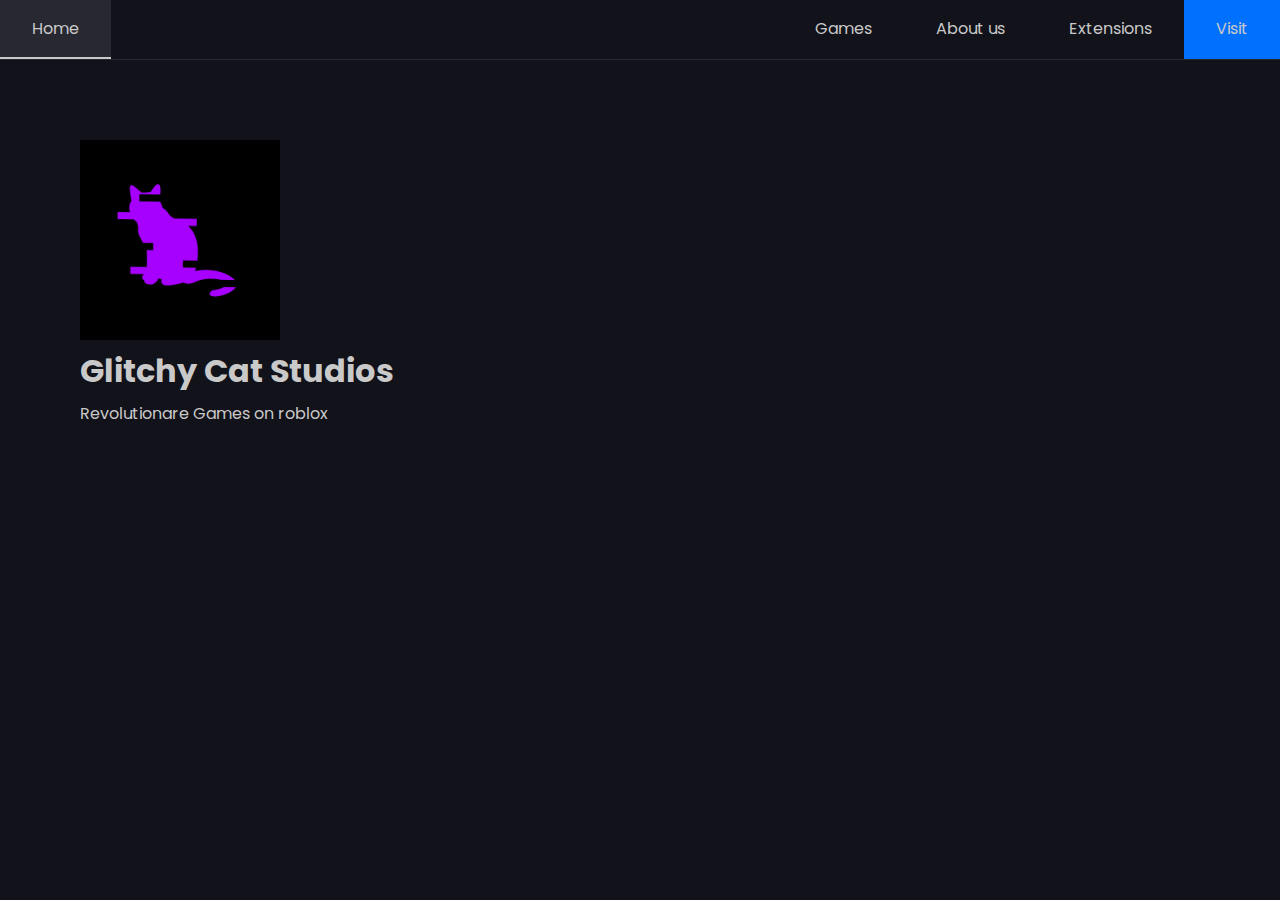
<file: index.html>
<!DOCTYPE html>
<html lang="en">
<head>
  <meta charset="UTF-8">
  <meta name="viewport" content="width=device-width, initial-scale=1.0">
  <title>Glitchy Cat Studios</title>
  <link rel="stylesheet" href="style.css">
  <script src="script.js" defer></script>
  <link rel="icon" type="image/x-icon" href="favicongcs.ico" />
</head>
<body>

  <a href="#main-content" class="skip-link">Skip to main content</a>

  <button id="open-sidebar-button" onclick="openSidebar()" aria-label="open sidebar" aria-expanded="false" aria-controls="navbar">
    <svg xmlns="http://www.w3.org/2000/svg" height="40px" viewBox="0 -960 960 960" width="40px" fill="#c9c9c9"><path d="M165.13-254.62q-10.68 0-17.9-7.26-7.23-7.26-7.23-18t7.23-17.86q7.22-7.13 17.9-7.13h629.74q10.68 0 17.9 7.26 7.23 7.26 7.23 18t-7.23 17.87q-7.22 7.12-17.9 7.12H165.13Zm0-200.25q-10.68 0-17.9-7.27-7.23-7.26-7.23-17.99 0-10.74 7.23-17.87 7.22-7.13 17.9-7.13h629.74q10.68 0 17.9 7.27 7.23 7.26 7.23 17.99 0 10.74-7.23 17.87-7.22 7.13-17.9 7.13H165.13Zm0-200.26q-10.68 0-17.9-7.26-7.23-7.26-7.23-18t7.23-17.87q7.22-7.12 17.9-7.12h629.74q10.68 0 17.9 7.26 7.23 7.26 7.23 18t-7.23 17.86q-7.22 7.13-17.9 7.13H165.13Z"/></svg>
  </button>

  <nav id="navbar">
    <ul>
      <li>
        <button id="close-sidebar-button" onclick="closeSidebar()" aria-label="close sidebar">
          <svg xmlns="http://www.w3.org/2000/svg" height="40px" viewBox="0 -960 960 960" width="40px" fill="#c9c9c9"><path d="m480-444.62-209.69 209.7q-7.23 7.23-17.5 7.42-10.27.19-17.89-7.42-7.61-7.62-7.61-17.7 0-10.07 7.61-17.69L444.62-480l-209.7-209.69q-7.23-7.23-7.42-17.5-.19-10.27 7.42-17.89 7.62-7.61 17.7-7.61 10.07 0 17.69 7.61L480-515.38l209.69-209.7q7.23-7.23 17.5-7.42 10.27-.19 17.89 7.42 7.61 7.62 7.61 17.7 0 10.07-7.61 17.69L515.38-480l209.7 209.69q7.23 7.23 7.42 17.5.19 10.27-7.42 17.89-7.62 7.61-17.7 7.61-10.07 0-17.69-7.61L480-444.62Z"/></svg>
        </button>
      </li>
      <li class="home-li"><a class="active-link" aria-current="page" href="index">Home</a></li>
      <li><a href="games">Games</a></li>
      <li><a href="aboutus">About us</a></li>
      <li><a href="contactus">Extensions</a></li>
      <li><a class="accent-link" href="https://www.roblox.com/communities/16195800/Glitchy-Cat-Studios#!/about">Visit</a></li>
    </ul>
  </nav>
  
  <div id="overlay" onclick="closeSidebar()" aria-hidden="true"></div>

  <main>
    <img src="Logo GCS groter.png" width="200px" height="200px">
    <h1>Glitchy Cat Studios</h1>
    <p>Revolutionare Games on roblox</p>
  </main>
  
</body>
</html>
</file>
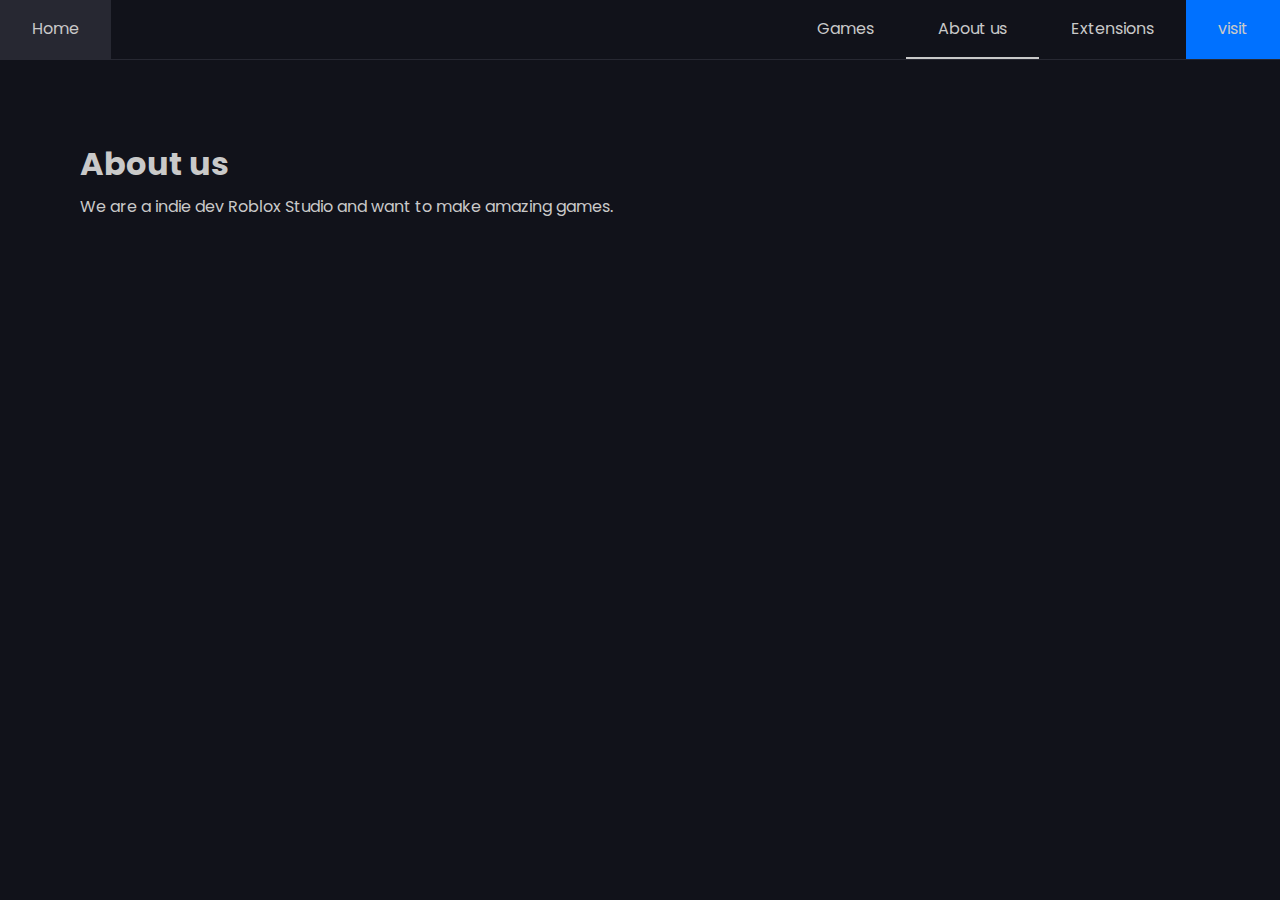
<file: aboutus.html>
<!DOCTYPE html>
<html lang="en">
<head>
  <meta charset="UTF-8">
  <meta name="viewport" content="width=device-width, initial-scale=1.0">
  <title>Glitchy Cat Studios</title>
  <link rel="stylesheet" href="style.css">
  <script src="script.js" defer></script>
  <link rel="icon" type="image/x-icon" href="favicongcs.ico" />
</head>
<body>

  <a href="#main-content" class="skip-link">Skip to main content</a>

  <button id="open-sidebar-button" onclick="openSidebar()" aria-label="open sidebar" aria-expanded="false" aria-controls="navbar">
    <svg xmlns="http://www.w3.org/2000/svg" height="40px" viewBox="0 -960 960 960" width="40px" fill="#c9c9c9"><path d="M165.13-254.62q-10.68 0-17.9-7.26-7.23-7.26-7.23-18t7.23-17.86q7.22-7.13 17.9-7.13h629.74q10.68 0 17.9 7.26 7.23 7.26 7.23 18t-7.23 17.87q-7.22 7.12-17.9 7.12H165.13Zm0-200.25q-10.68 0-17.9-7.27-7.23-7.26-7.23-17.99 0-10.74 7.23-17.87 7.22-7.13 17.9-7.13h629.74q10.68 0 17.9 7.27 7.23 7.26 7.23 17.99 0 10.74-7.23 17.87-7.22 7.13-17.9 7.13H165.13Zm0-200.26q-10.68 0-17.9-7.26-7.23-7.26-7.23-18t7.23-17.87q7.22-7.12 17.9-7.12h629.74q10.68 0 17.9 7.26 7.23 7.26 7.23 18t-7.23 17.86q-7.22 7.13-17.9 7.13H165.13Z"/></svg>
  </button>

  <nav id="navbar">
    <ul>
      <li>
        <button id="close-sidebar-button" onclick="closeSidebar()" aria-label="close sidebar">
          <svg xmlns="http://www.w3.org/2000/svg" height="40px" viewBox="0 -960 960 960" width="40px" fill="#c9c9c9"><path d="m480-444.62-209.69 209.7q-7.23 7.23-17.5 7.42-10.27.19-17.89-7.42-7.61-7.62-7.61-17.7 0-10.07 7.61-17.69L444.62-480l-209.7-209.69q-7.23-7.23-7.42-17.5-.19-10.27 7.42-17.89 7.62-7.61 17.7-7.61 10.07 0 17.69 7.61L480-515.38l209.69-209.7q7.23-7.23 17.5-7.42 10.27-.19 17.89 7.42 7.61 7.62 7.61 17.7 0 10.07-7.61 17.69L515.38-480l209.7 209.69q7.23 7.23 7.42 17.5.19 10.27-7.42 17.89-7.62 7.61-17.7 7.61-10.07 0-17.69-7.61L480-444.62Z"/></svg>
        </button>
      </li>
      <li class="home-li"><a href="index">Home</a></li>
      <li><a href="games" >Games</a></li>
      <li><a href="aboutus" class="active-link" aria-current="page">About us</a></li>
      <li><a href="contactus">Extensions</a></li>
      <li><a class="accent-link" href="https://www.roblox.com/communities/16195800/Glitchy-Cat-Studios#!/about">visit</a></li>
    </ul>
  </nav>
  
  <div id="overlay" onclick="closeSidebar()" aria-hidden="true"></div>

  <main>
    <h1>About us</h1>
    <p>We are a indie dev Roblox Studio and want to make amazing games.</p>
  </main>
  
</body>
</html>
</file>
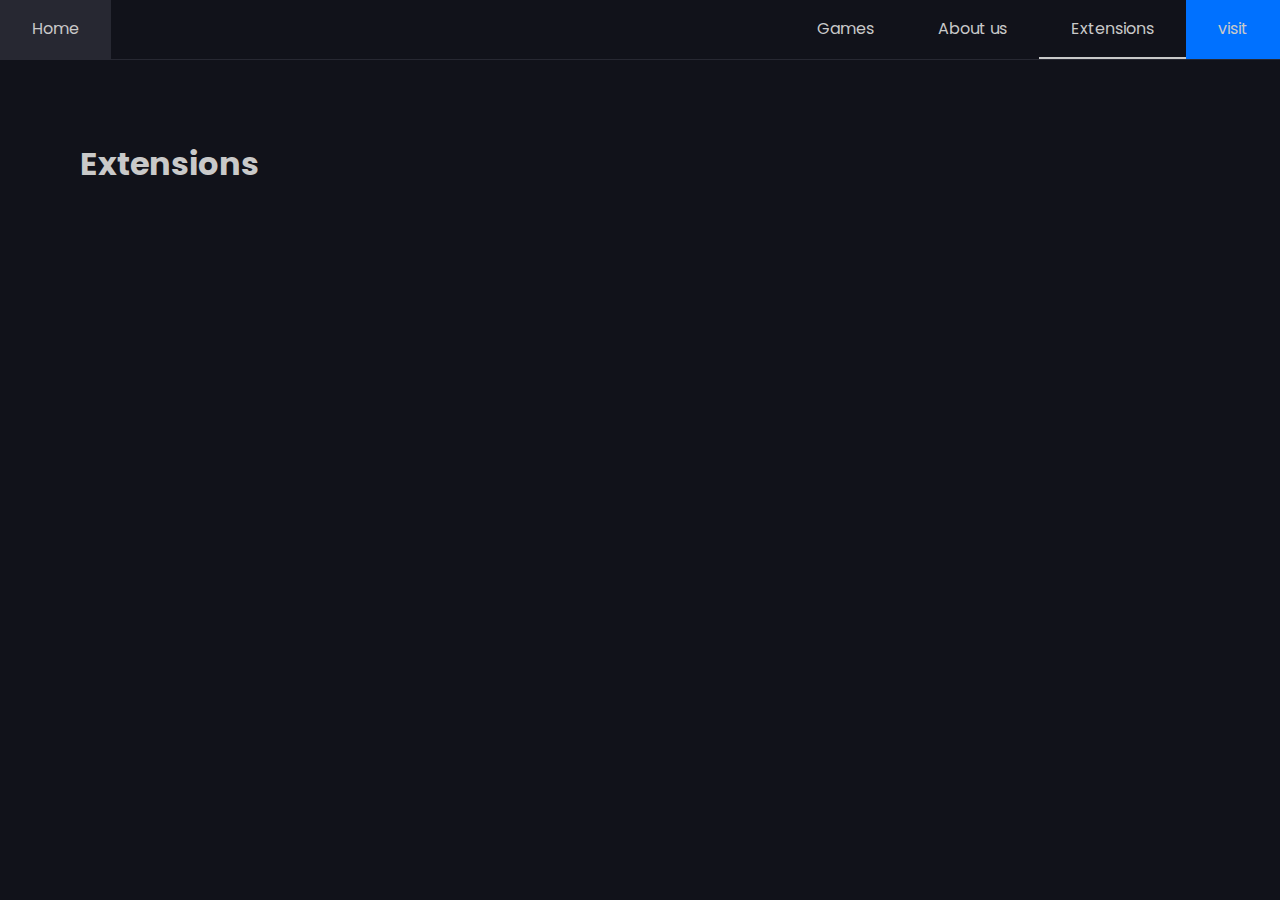
<file: contactus.html>
<!DOCTYPE html>
<html lang="en">
<head>
  <meta charset="UTF-8">
  <meta name="viewport" content="width=device-width, initial-scale=1.0">
  <title>Glitchy Cat Studios</title>
  <link rel="stylesheet" href="style.css">
  <script src="script.js" defer></script>
  <link rel="icon" type="image/x-icon" href="favicongcs.ico" />
</head>
<body>

  <a href="#main-content" class="skip-link">Skip to main content</a>

  <button id="open-sidebar-button" onclick="openSidebar()" aria-label="open sidebar" aria-expanded="false" aria-controls="navbar">
    <svg xmlns="http://www.w3.org/2000/svg" height="40px" viewBox="0 -960 960 960" width="40px" fill="#c9c9c9"><path d="M165.13-254.62q-10.68 0-17.9-7.26-7.23-7.26-7.23-18t7.23-17.86q7.22-7.13 17.9-7.13h629.74q10.68 0 17.9 7.26 7.23 7.26 7.23 18t-7.23 17.87q-7.22 7.12-17.9 7.12H165.13Zm0-200.25q-10.68 0-17.9-7.27-7.23-7.26-7.23-17.99 0-10.74 7.23-17.87 7.22-7.13 17.9-7.13h629.74q10.68 0 17.9 7.27 7.23 7.26 7.23 17.99 0 10.74-7.23 17.87-7.22 7.13-17.9 7.13H165.13Zm0-200.26q-10.68 0-17.9-7.26-7.23-7.26-7.23-18t7.23-17.87q7.22-7.12 17.9-7.12h629.74q10.68 0 17.9 7.26 7.23 7.26 7.23 18t-7.23 17.86q-7.22 7.13-17.9 7.13H165.13Z"/></svg>
  </button>

  <nav id="navbar">
    <ul>
      <li>
        <button id="close-sidebar-button" onclick="closeSidebar()" aria-label="close sidebar">
          <svg xmlns="http://www.w3.org/2000/svg" height="40px" viewBox="0 -960 960 960" width="40px" fill="#c9c9c9"><path d="m480-444.62-209.69 209.7q-7.23 7.23-17.5 7.42-10.27.19-17.89-7.42-7.61-7.62-7.61-17.7 0-10.07 7.61-17.69L444.62-480l-209.7-209.69q-7.23-7.23-7.42-17.5-.19-10.27 7.42-17.89 7.62-7.61 17.7-7.61 10.07 0 17.69 7.61L480-515.38l209.69-209.7q7.23-7.23 17.5-7.42 10.27-.19 17.89 7.42 7.61 7.62 7.61 17.7 0 10.07-7.61 17.69L515.38-480l209.7 209.69q7.23 7.23 7.42 17.5.19 10.27-7.42 17.89-7.62 7.61-17.7 7.61-10.07 0-17.69-7.61L480-444.62Z"/></svg>
        </button>
      </li>
      <li class="home-li"><a href="index">Home</a></li>
      <li><a href="games" >Games</a></li>
      <li><a href="aboutus">About us</a></li>
      <li><a href="contactus" class="active-link" aria-current="page">Extensions</a></li>
      <li><a class="accent-link" href="https://www.roblox.com/communities/16195800/Glitchy-Cat-Studios#!/about">visit</a></li>
    </ul>
  </nav>
  
  <div id="overlay" onclick="closeSidebar()" aria-hidden="true"></div>

  <main>
    <h1>Extensions</h1>
  </main>
  
</body>
</html>
</file>
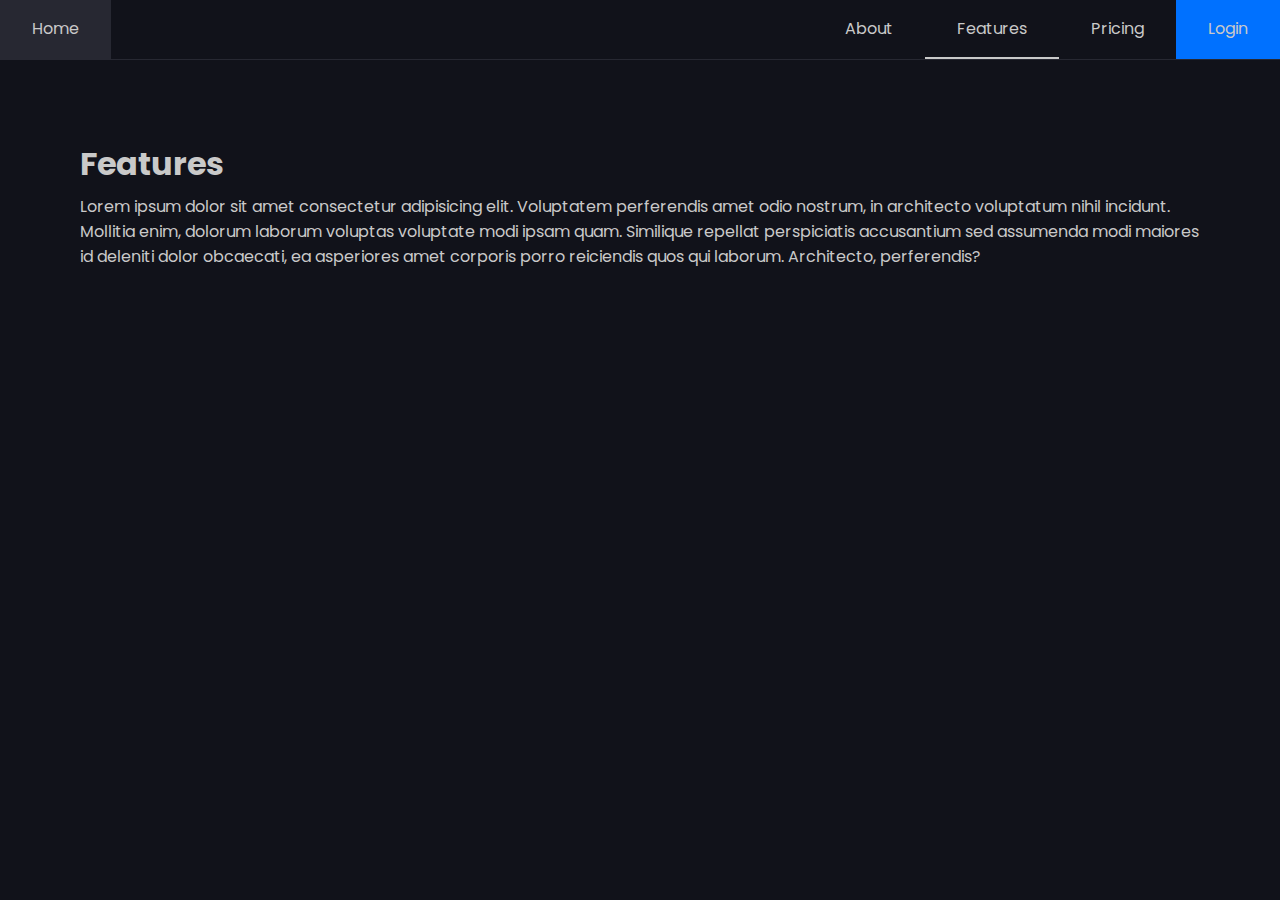
<file: features.html>
<!DOCTYPE html>
<html lang="en">
<head>
  <meta charset="UTF-8">
  <meta name="viewport" content="width=device-width, initial-scale=1.0">
  <title>Glitchy Cat Studios</title>
  <link rel="stylesheet" href="style.css">
  <script src="script.js" defer></script>
  <link rel="icon" type="image/x-icon" href="favicongcs.ico" />
</head>
<body>

  <a href="#main-content" class="skip-link">Skip to main content</a>

  <button id="open-sidebar-button" onclick="openSidebar()" aria-label="open sidebar" aria-expanded="false" aria-controls="navbar">
    <svg xmlns="http://www.w3.org/2000/svg" height="40px" viewBox="0 -960 960 960" width="40px" fill="#c9c9c9"><path d="M165.13-254.62q-10.68 0-17.9-7.26-7.23-7.26-7.23-18t7.23-17.86q7.22-7.13 17.9-7.13h629.74q10.68 0 17.9 7.26 7.23 7.26 7.23 18t-7.23 17.87q-7.22 7.12-17.9 7.12H165.13Zm0-200.25q-10.68 0-17.9-7.27-7.23-7.26-7.23-17.99 0-10.74 7.23-17.87 7.22-7.13 17.9-7.13h629.74q10.68 0 17.9 7.27 7.23 7.26 7.23 17.99 0 10.74-7.23 17.87-7.22 7.13-17.9 7.13H165.13Zm0-200.26q-10.68 0-17.9-7.26-7.23-7.26-7.23-18t7.23-17.87q7.22-7.12 17.9-7.12h629.74q10.68 0 17.9 7.26 7.23 7.26 7.23 18t-7.23 17.86q-7.22 7.13-17.9 7.13H165.13Z"/></svg>
  </button>

  <nav id="navbar">
    <ul>
      <li>
        <button id="close-sidebar-button" onclick="closeSidebar()" aria-label="close sidebar">
          <svg xmlns="http://www.w3.org/2000/svg" height="40px" viewBox="0 -960 960 960" width="40px" fill="#c9c9c9"><path d="m480-444.62-209.69 209.7q-7.23 7.23-17.5 7.42-10.27.19-17.89-7.42-7.61-7.62-7.61-17.7 0-10.07 7.61-17.69L444.62-480l-209.7-209.69q-7.23-7.23-7.42-17.5-.19-10.27 7.42-17.89 7.62-7.61 17.7-7.61 10.07 0 17.69 7.61L480-515.38l209.69-209.7q7.23-7.23 17.5-7.42 10.27-.19 17.89 7.42 7.61 7.62 7.61 17.7 0 10.07-7.61 17.69L515.38-480l209.7 209.69q7.23 7.23 7.42 17.5.19 10.27-7.42 17.89-7.62 7.61-17.7 7.61-10.07 0-17.69-7.61L480-444.62Z"/></svg>
        </button>
      </li>
      <li class="home-li"><a href="index.html">Home</a></li>
      <li><a href="about.html" >About</a></li>
      <li><a href="features.html" class="active-link" aria-current="page">Features</a></li>
      <li><a href="pricing.html">Pricing</a></li>
      <li><a class="accent-link" href="login.html">Login</a></li>
    </ul>
  </nav>
  
  <div id="overlay" onclick="closeSidebar()" aria-hidden="true"></div>

  <main>
    <h1>Features</h1>
    <p>Lorem ipsum dolor sit amet consectetur adipisicing elit. Voluptatem perferendis amet odio nostrum, in architecto voluptatum nihil incidunt. Mollitia enim, dolorum laborum voluptas voluptate modi ipsam quam. Similique repellat perspiciatis accusantium sed assumenda modi maiores id deleniti dolor obcaecati, ea asperiores amet corporis porro reiciendis quos qui laborum. Architecto, perferendis?</p>
  </main>
  
</body>
</html>
</file>
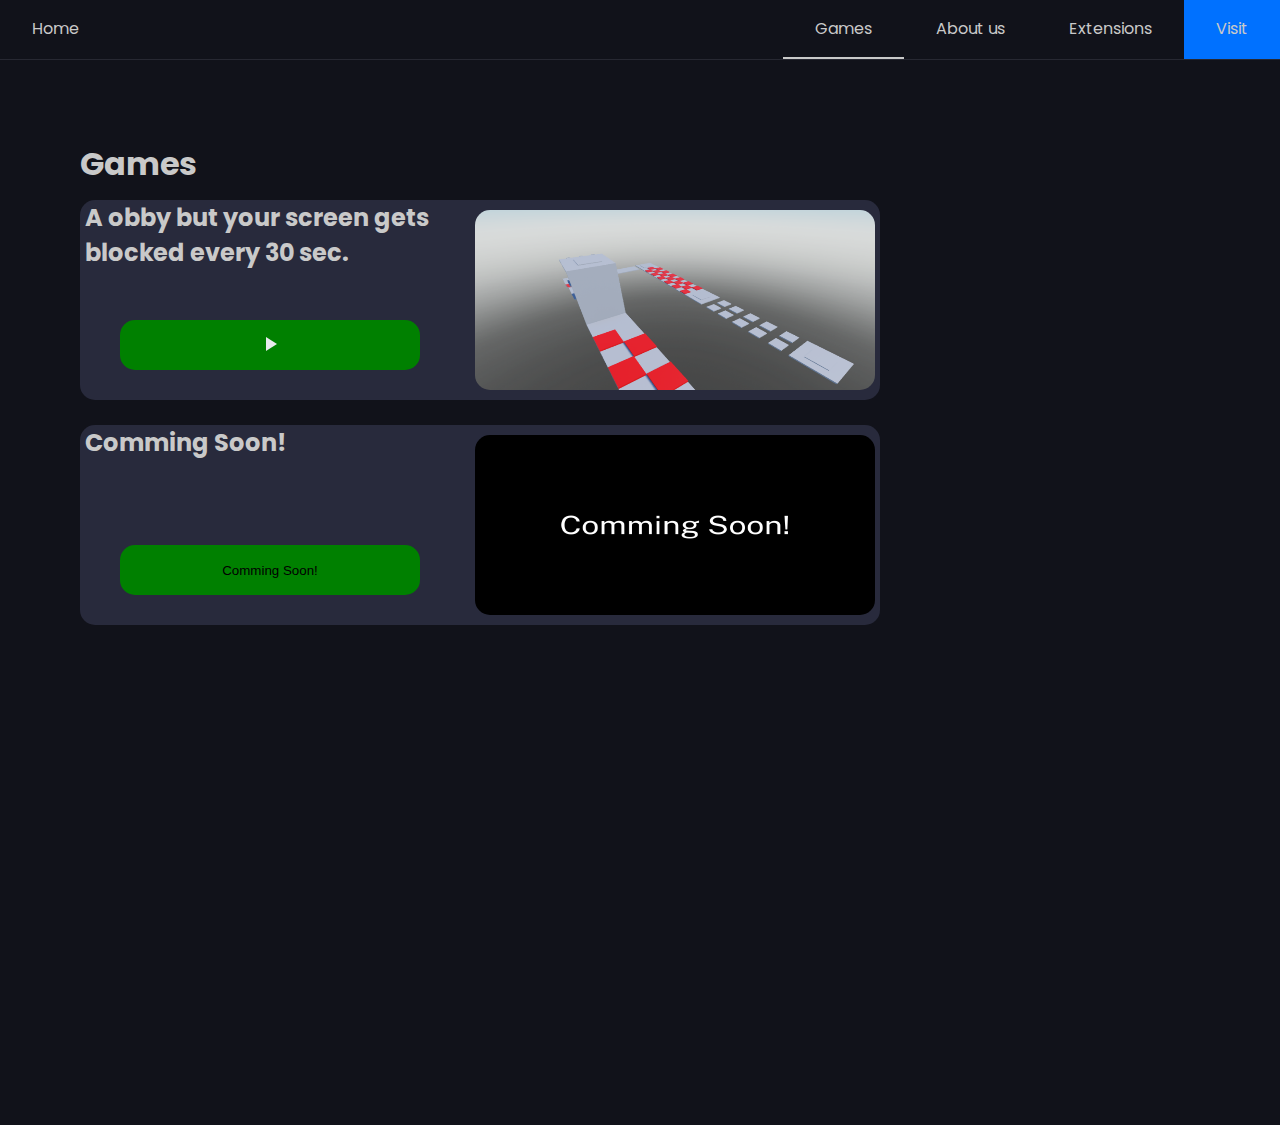
<file: games.html>
<!DOCTYPE html>
<html lang="en">
<head>
  <meta charset="UTF-8">
  <meta name="viewport" content="width=device-width, initial-scale=1.0">
  <title>Glitchy Cat Studios</title>
  <link rel="stylesheet" href="style.css">
  <script src="script.js" defer></script>
  <link rel="icon" type="image/x-icon" href="favicongcs.ico" />
</head>
<style>
#game1pc{
  background-color: #282a3c;
  width: min(90%, 800px);
  height: min(110%, 200px);
  border-radius: 15px;
  display: block;
  position: absolute;
  top: 200px;
}
#namegame1pc{
  position: absolute;
  display: block;
  left: 5px;
}
#fotogame1pc{
  width: min(90%, 400px);
  height: min(90%,200px);
  border-radius: 15px;
  display: block;
  position: absolute;
  top: 10px;
  right: 5px;
}
#buttongame1pc{
  background-color: green;
  display: block;
  border: none;
  border-radius: 15px;
  width: min(90%, 300px);
  height: min(90%,50px);
  position: absolute;
  left: 40px;
  bottom: 30px;
}
#game2pc{
  background-color: #282a3c;
  display: block;
  width: min(90%, 800px);
  height: min(110%, 200px);
  border-radius: 15px;
  position: absolute;
  top: 425px;
}
#namegame2pc{
  position: absolute;
  display: block;
  left: 5px;
}
#fotogame2pc{
  width: min(90%, 400px);
  height: min(90%,200px);
  border-radius: 15px;
  display: block;
  position: absolute;
  top: 10px;
  right: 5px;
}
#buttongame2pc{
  background-color: green;
  display: block;
  border: none;
  border-radius: 15px;
  width: min(90%, 300px);
  height: min(90%,50px);
  position: absolute;
  left: 40px;
  bottom: 30px;
}
#game1phone{
  visibility: collapse;
  background-color: #282a3c;
  width: min(90%, 800px);
  height: min(110%, 450px);
  border-radius: 15px;
  display: block;
  position: absolute;
  top: 200px;
  text-align: center;
}
#namegame1phone{
  position: absolute;
  display: block;
  left: 50%;
  transform: translateX(-50%);
}
#buttongame1phone{
  background-color: green;
  display: block;
  border: none;
  border-radius: 15px;
  width: min(90%, 400px);
  height: min(90%, 70px);
  position: absolute;
  left: 50%;
  transform: translateX(-50%);
  top: 160px;
}
#fotogame1phone{
  width: min(90%, 400px);
  height: min(90%,200px);
  border-radius: 15px;
  display: block;
  position: absolute;
  bottom: 10px;
  left: 50%;
  transform: translateX(-50%);
}
#game2phone{
  text-align: center;
  visibility: collapse;
  background-color: #282a3c;
  display: block;
  width: min(90%, 800px);
  height: min(110%, 450px);
  border-radius: 15px;
  position: absolute;
  top: 675px;
}
#namegame2phone{
  position: absolute;
  display: block;
  left: 50%;
  transform: translateX(-50%);
}
#buttongame2phone{
  background-color: green;
  display: block;
  border: none;
  border-radius: 15px;
  width: min(90%, 400px);
  height: min(90%, 75px);
  position: absolute;
  left: 50%;
  transform: translateX(-50%);
  top: 155px;
}
#fotogame2phone{
  width: min(90%, 400px);
  height: min(90%,200px);
  border-radius: 15px;
  display: block;
  position: absolute;
  bottom: 10px;
  left: 50%;
  transform: translateX(-50%);
}
@media only screen and (max-width: 700px){
    #game1pc{
      visibility: collapse;
    }
    #game2pc{
      visibility: collapse;
    }
    #game1phone{
      visibility: visible;
    }
    #game2phone{
    visibility: visible;
    }
}
</style>
<body>

  <a href="#main-content" class="skip-link">Skip to main content</a>

  <button id="open-sidebar-button" onclick="openSidebar()" aria-label="open sidebar" aria-expanded="false" aria-controls="navbar">
    <svg xmlns="http://www.w3.org/2000/svg" height="40px" viewBox="0 -960 960 960" width="40px" fill="#c9c9c9"><path d="M165.13-254.62q-10.68 0-17.9-7.26-7.23-7.26-7.23-18t7.23-17.86q7.22-7.13 17.9-7.13h629.74q10.68 0 17.9 7.26 7.23 7.26 7.23 18t-7.23 17.87q-7.22 7.12-17.9 7.12H165.13Zm0-200.25q-10.68 0-17.9-7.27-7.23-7.26-7.23-17.99 0-10.74 7.23-17.87 7.22-7.13 17.9-7.13h629.74q10.68 0 17.9 7.27 7.23 7.26 7.23 17.99 0 10.74-7.23 17.87-7.22 7.13-17.9 7.13H165.13Zm0-200.26q-10.68 0-17.9-7.26-7.23-7.26-7.23-18t7.23-17.87q7.22-7.12 17.9-7.12h629.74q10.68 0 17.9 7.26 7.23 7.26 7.23 18t-7.23 17.86q-7.22 7.13-17.9 7.13H165.13Z"/></svg>
  </button>

  <nav id="navbar">
    <ul>
      <li>
        <button id="close-sidebar-button" onclick="closeSidebar()" aria-label="close sidebar">
          <svg xmlns="http://www.w3.org/2000/svg" height="40px" viewBox="0 -960 960 960" width="40px" fill="#c9c9c9"><path d="m480-444.62-209.69 209.7q-7.23 7.23-17.5 7.42-10.27.19-17.89-7.42-7.61-7.62-7.61-17.7 0-10.07 7.61-17.69L444.62-480l-209.7-209.69q-7.23-7.23-7.42-17.5-.19-10.27 7.42-17.89 7.62-7.61 17.7-7.61 10.07 0 17.69 7.61L480-515.38l209.69-209.7q7.23-7.23 17.5-7.42 10.27-.19 17.89 7.42 7.61 7.62 7.61 17.7 0 10.07-7.61 17.69L515.38-480l209.7 209.69q7.23 7.23 7.42 17.5.19 10.27-7.42 17.89-7.62 7.61-17.7 7.61-10.07 0-17.69-7.61L480-444.62Z"/></svg>
        </button>
      </li>
      <li class="home-li"><a href="index">Home</a></li>
      <li><a href="games" class="active-link" aria-current="page" >Games</a></li>
      <li><a href="aboutus">About us</a></li>
      <li><a href="contactus">Extensions</a></li>
      <li><a class="accent-link" href="https://www.roblox.com/communities/16195800/Glitchy-Cat-Studios#!/about">Visit</a></li>
    </ul>
  </nav>
  
  <div id="overlay" onclick="closeSidebar()" aria-hidden="true"></div>

  <main>
    <h1>Games</h1>
    <div id="game1pc">
      <h2 id="namegame1pc">A obby but your screen gets<br>blocked every 30 sec.</h2>
      <img id="fotogame1pc" src="game1foto.png">
      <a href="https://www.roblox.com/games/78751619192591/A-obby-but-your-screen-gets-blocked-every-30-sec">
        <button id="buttongame1pc">
          <svg xmlns="http://www.w3.org/2000/svg" height="24px" viewBox="0 -960 960 960" width="24px" fill="#e8eaed"><path d="M320-200v-560l440 280-440 280Z"/></svg>
        </button>
      </a>
    </div>
    <div id="game2pc">
      <h2 id="namegame2pc">Comming Soon!</h2>
      <img id="fotogame2pc" src="Comming Soon!.png">
      <a>
        <button id="buttongame2pc">
          Comming Soon!
        </button>
      </a>
    </div>
    <div id="game1phone">
      <h2 id="namegame1phone">A obby but your screen gets blocked every 30 sec.</h2>
      <a href="https://www.roblox.com/games/78751619192591/A-obby-but-your-screen-gets-blocked-every-30-sec">
        <button id="buttongame1phone">
          <svg xmlns="http://www.w3.org/2000/svg" height="24px" viewBox="0 -960 960 960" width="24px" fill="#e8eaed"><path d="M320-200v-560l440 280-440 280Z"/></svg>
        </button>
      </a>
      <img id="fotogame1phone" src="game1foto.png">
    </div>
    <div id="game2phone">
      <h2 id="namegame2phone">Comming Soon!</h2>
      <a>
        <button id="buttongame2phone">
          Comming Soon!
        </button>
      </a>
      <img id="fotogame2phone" src="Comming Soon!.png">
    </div>
  </main>
  
</body>
</html>
</file>
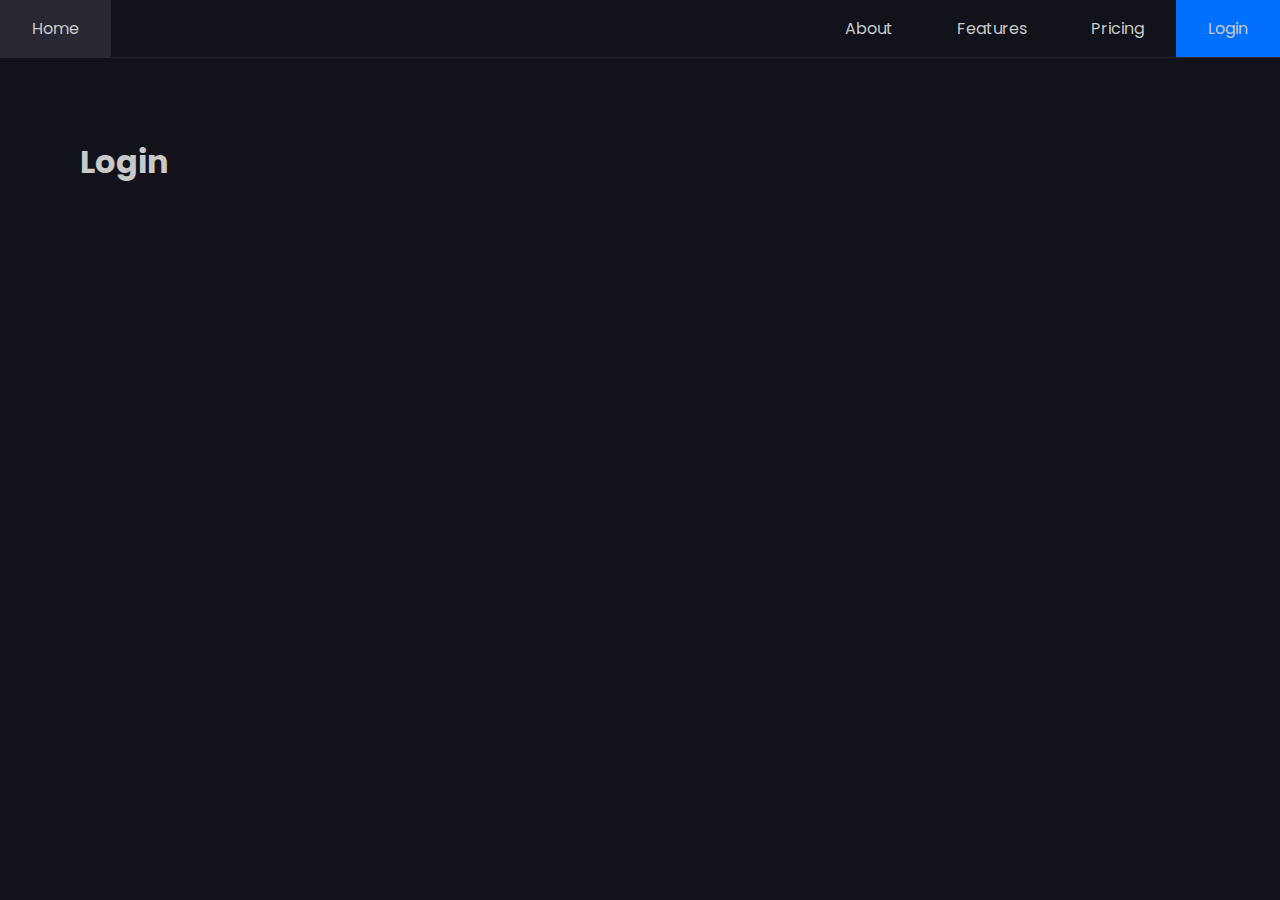
<file: login.html>
<!DOCTYPE html>
<html lang="en">
<head>
  <meta charset="UTF-8">
  <meta name="viewport" content="width=device-width, initial-scale=1.0">
  <title>Glitchy Cat Studios</title>
  <link rel="stylesheet" href="style.css">
  <script src="script.js" defer></script>
  <link rel="icon" type="image/x-icon" href="favicongcs.ico" />
</head>
<body>

  <a href="#main-content" class="skip-link">Skip to main content</a>

  <button id="open-sidebar-button" onclick="openSidebar()" aria-label="open sidebar" aria-expanded="false" aria-controls="navbar">
    <svg xmlns="http://www.w3.org/2000/svg" height="40px" viewBox="0 -960 960 960" width="40px" fill="#c9c9c9"><path d="M165.13-254.62q-10.68 0-17.9-7.26-7.23-7.26-7.23-18t7.23-17.86q7.22-7.13 17.9-7.13h629.74q10.68 0 17.9 7.26 7.23 7.26 7.23 18t-7.23 17.87q-7.22 7.12-17.9 7.12H165.13Zm0-200.25q-10.68 0-17.9-7.27-7.23-7.26-7.23-17.99 0-10.74 7.23-17.87 7.22-7.13 17.9-7.13h629.74q10.68 0 17.9 7.27 7.23 7.26 7.23 17.99 0 10.74-7.23 17.87-7.22 7.13-17.9 7.13H165.13Zm0-200.26q-10.68 0-17.9-7.26-7.23-7.26-7.23-18t7.23-17.87q7.22-7.12 17.9-7.12h629.74q10.68 0 17.9 7.26 7.23 7.26 7.23 18t-7.23 17.86q-7.22 7.13-17.9 7.13H165.13Z"/></svg>
  </button>

  <nav id="navbar">
    <ul>
      <li>
        <button id="close-sidebar-button" onclick="closeSidebar()" aria-label="close sidebar">
          <svg xmlns="http://www.w3.org/2000/svg" height="40px" viewBox="0 -960 960 960" width="40px" fill="#c9c9c9"><path d="m480-444.62-209.69 209.7q-7.23 7.23-17.5 7.42-10.27.19-17.89-7.42-7.61-7.62-7.61-17.7 0-10.07 7.61-17.69L444.62-480l-209.7-209.69q-7.23-7.23-7.42-17.5-.19-10.27 7.42-17.89 7.62-7.61 17.7-7.61 10.07 0 17.69 7.61L480-515.38l209.69-209.7q7.23-7.23 17.5-7.42 10.27-.19 17.89 7.42 7.61 7.62 7.61 17.7 0 10.07-7.61 17.69L515.38-480l209.7 209.69q7.23 7.23 7.42 17.5.19 10.27-7.42 17.89-7.62 7.61-17.7 7.61-10.07 0-17.69-7.61L480-444.62Z"/></svg>
        </button>
      </li>
      <li class="home-li"><a href="index.html">Home</a></li>
      <li><a href="about.html" >About</a></li>
      <li><a href="features.html">Features</a></li>
      <li><a href="pricing.html" >Pricing</a></li>
      <li><a class="accent-link" href="login.html" aria-current="page">Login</a></li>
    </ul>
  </nav>
  
  <div id="overlay" onclick="closeSidebar()" aria-hidden="true"></div>

  <main>
    <h1>Login</h1>
  </main>
  
</body>
</html>
</file>
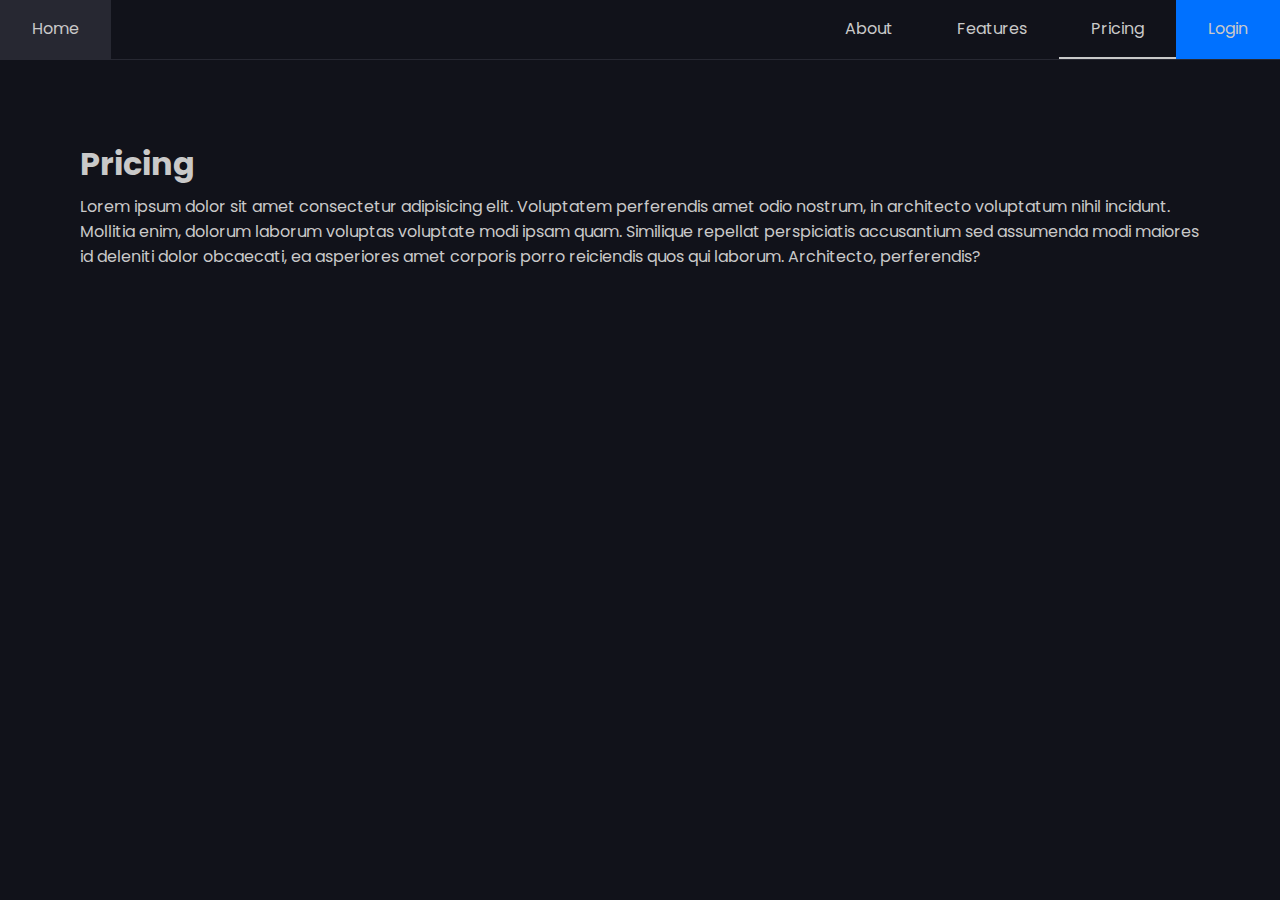
<file: pricing.html>
<!DOCTYPE html>
<html lang="en">
<head>
  <meta charset="UTF-8">
  <meta name="viewport" content="width=device-width, initial-scale=1.0">
  <title>Glitchy Cat Studios</title>
  <link rel="stylesheet" href="style.css">
  <script src="script.js" defer></script>
  <link rel="icon" type="image/x-icon" href="favicongcs.ico" />
</head>
<body>

  <a href="#main-content" class="skip-link">Skip to main content</a>

  <button id="open-sidebar-button" onclick="openSidebar()" aria-label="open sidebar" aria-expanded="false" aria-controls="navbar">
    <svg xmlns="http://www.w3.org/2000/svg" height="40px" viewBox="0 -960 960 960" width="40px" fill="#c9c9c9"><path d="M165.13-254.62q-10.68 0-17.9-7.26-7.23-7.26-7.23-18t7.23-17.86q7.22-7.13 17.9-7.13h629.74q10.68 0 17.9 7.26 7.23 7.26 7.23 18t-7.23 17.87q-7.22 7.12-17.9 7.12H165.13Zm0-200.25q-10.68 0-17.9-7.27-7.23-7.26-7.23-17.99 0-10.74 7.23-17.87 7.22-7.13 17.9-7.13h629.74q10.68 0 17.9 7.27 7.23 7.26 7.23 17.99 0 10.74-7.23 17.87-7.22 7.13-17.9 7.13H165.13Zm0-200.26q-10.68 0-17.9-7.26-7.23-7.26-7.23-18t7.23-17.87q7.22-7.12 17.9-7.12h629.74q10.68 0 17.9 7.26 7.23 7.26 7.23 18t-7.23 17.86q-7.22 7.13-17.9 7.13H165.13Z"/></svg>
  </button>

  <nav id="navbar">
    <ul>
      <li>
        <button id="close-sidebar-button" onclick="closeSidebar()" aria-label="close sidebar">
          <svg xmlns="http://www.w3.org/2000/svg" height="40px" viewBox="0 -960 960 960" width="40px" fill="#c9c9c9"><path d="m480-444.62-209.69 209.7q-7.23 7.23-17.5 7.42-10.27.19-17.89-7.42-7.61-7.62-7.61-17.7 0-10.07 7.61-17.69L444.62-480l-209.7-209.69q-7.23-7.23-7.42-17.5-.19-10.27 7.42-17.89 7.62-7.61 17.7-7.61 10.07 0 17.69 7.61L480-515.38l209.69-209.7q7.23-7.23 17.5-7.42 10.27-.19 17.89 7.42 7.61 7.62 7.61 17.7 0 10.07-7.61 17.69L515.38-480l209.7 209.69q7.23 7.23 7.42 17.5.19 10.27-7.42 17.89-7.62 7.61-17.7 7.61-10.07 0-17.69-7.61L480-444.62Z"/></svg>
        </button>
      </li>
      <li class="home-li"><a href="index.html">Home</a></li>
      <li><a href="about.html" >About</a></li>
      <li><a href="features.html">Features</a></li>
      <li><a href="pricing.html" class="active-link" aria-current="page">Pricing</a></li>
      <li><a class="accent-link" href="login.html">Login</a></li>
    </ul>
  </nav>
  
  <div id="overlay" onclick="closeSidebar()" aria-hidden="true"></div>

  <main>
    <h1>Pricing</h1>
    <p>Lorem ipsum dolor sit amet consectetur adipisicing elit. Voluptatem perferendis amet odio nostrum, in architecto voluptatum nihil incidunt. Mollitia enim, dolorum laborum voluptas voluptate modi ipsam quam. Similique repellat perspiciatis accusantium sed assumenda modi maiores id deleniti dolor obcaecati, ea asperiores amet corporis porro reiciendis quos qui laborum. Architecto, perferendis?</p>
  </main>
  
</body>
</html>
</file>
<file: style.css>
@import url('https://fonts.googleapis.com/css2?family=Poppins:ital,wght@0,100;0,200;0,300;0,400;0,500;0,600;0,700;0,800;0,900;1,100;1,200;1,300;1,400;1,500;1,600;1,700;1,800;1,900&family=Source+Serif+4:ital,opsz,wght@0,8..60,200..900;1,8..60,200..900&display=swap');
:root{
  --primary-color: #11121a;
  --hover-color: #272832;
  --accent-color: #0071FF;
  --text-color: #c9c9c9;
}
*{
  margin: 0;
  padding: 0;
  box-sizing: border-box;
}
html{
  font-family: Poppins, 'Segoe UI', sans-serif;
  color: var(--text-color);
  scroll-behavior: smooth; /*For bookmark links*/
}
body{
  min-height: 100vh;
  min-height: 100dvh;
  background-color: var(--primary-color);
}
main{
  padding: min(5em, 7%);
}
main p{
  margin-top: .35em;
}
nav{
  background-color: var(--primary-color);
  border-bottom: 1px solid var(--hover-color);
}
nav ul{
  list-style: none;
  display: flex;
}
nav .home-li{
  margin-right: auto;
}
nav li{
  display: flex;
}
nav a{
  display: flex;
  text-decoration: none;
  color: var(--text-color);
  padding: 1em 2em;
  transition: background-color 150ms ease;
}
nav a:hover{
  background-color: var(--hover-color);
}
nav a.active-link{
  border-bottom: 2px solid var(--text-color);
}
nav a.accent-link{
  background-color: var(--accent-color);
}
#open-sidebar-button{
  display: none;
  background: none;
  border: none;
  padding: 1em;
  margin-left: auto;
  cursor: pointer;
}
#close-sidebar-button{
  display: none;
  background: none;
  border: none;
  padding: 1em;
  cursor: pointer;
}
#overlay{
  background: rgba(0, 0, 0, 0.5);
  position: fixed;
  inset: 0;
  z-index: 9;
  display: none;
}
.skip-link {
  opacity: 0;
  pointer-events: none;
  position: absolute;
  top: 10px;
  left: 10px;
  z-index: 1000;
  background-color: var(--accent-color); 
  color: #ffffff; 
  padding: 12px 24px;
  border-radius: 5px;
  text-decoration: none;
  font-weight: bold;
  font-size: 1rem;
  transition: opacity 0.3s ease;
}

.skip-link:focus {
  opacity: 1; 
  pointer-events: auto; 
  outline: 3px solid #ffffff; 
}
@media screen and (max-width: 700px) {
  #open-sidebar-button, #close-sidebar-button{
    display: block;
  }
  nav{
    position: fixed;
    top: 0;
    right: -100%;
    height: 100vh;
    width: min(15em, 100%);
    z-index: 10;
    border-left: 1px solid var(--hover-color);
    transition: right 300ms ease-in-out;
  }
  nav.show{
    right: 0;
  }
  nav.show ~ #overlay{
    display: block;
  }
  nav ul{
    width: 100%;
    flex-direction: column;
  }
  nav a{
    width: 100%;
    padding-left: 2.5em;
  }
  nav a.active-link{
    border-bottom: none;
  }
  nav .home-li{
    margin-right: unset;
  }
}
</file>
